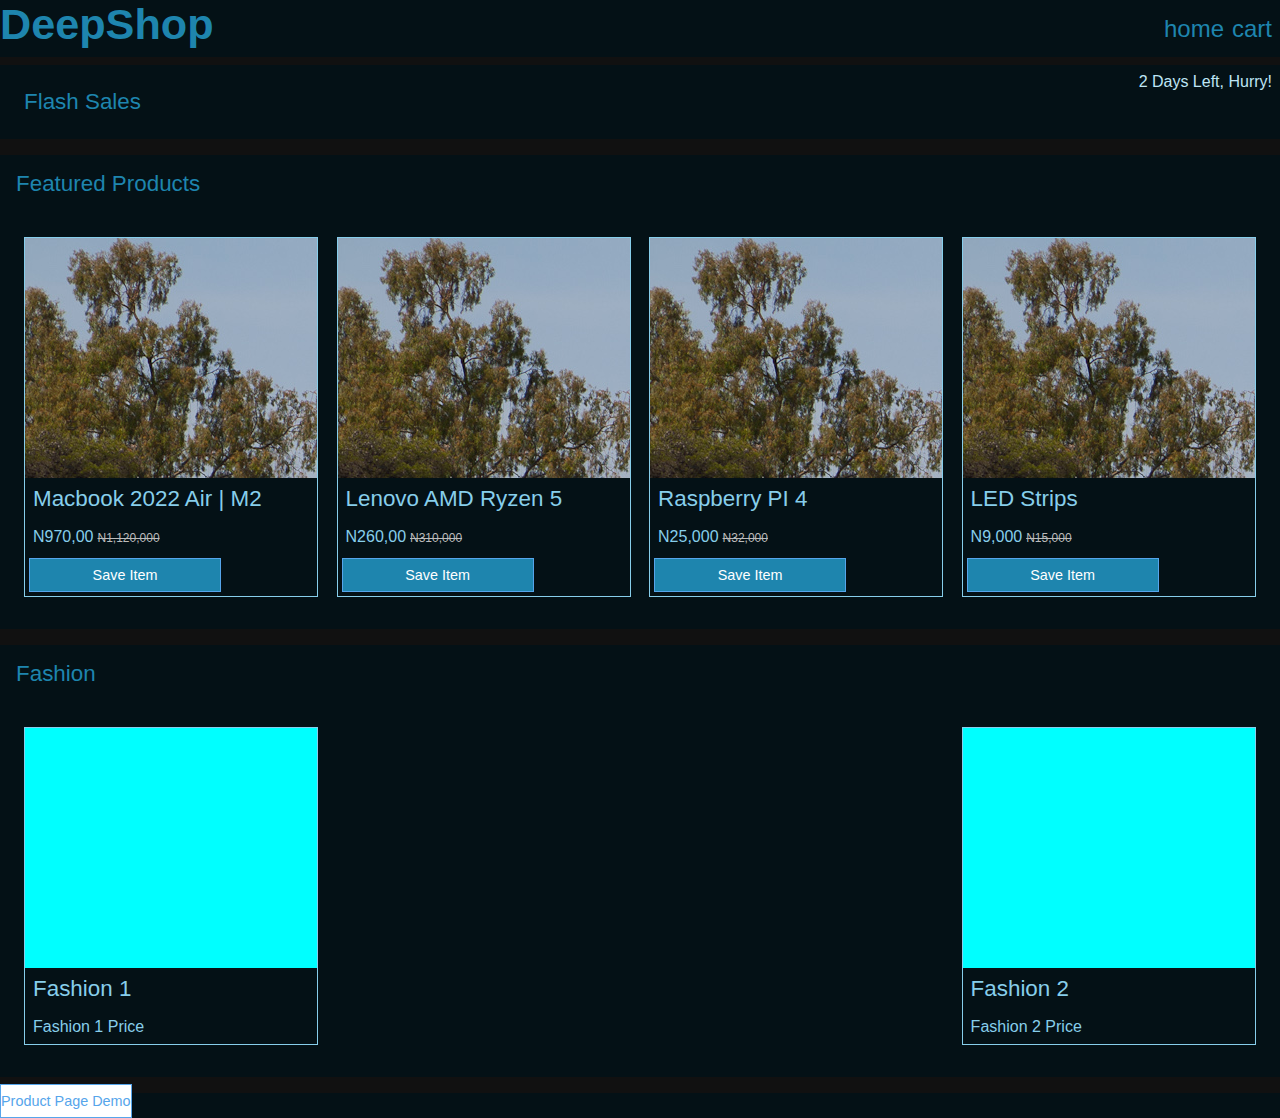
<file: Template1/index.html>
<!DOCTYPE html>
<html lang="en">
<head>
    <meta charset="UTF-8">
    <meta http-equiv="X-UA-Compatible" content="IE=edge">
    <meta name="viewport" content="width=device-width, initial-scale=1.0">
    <title>DeepShop</title>
    <link rel="stylesheet" href="boiler.css">
    <link rel="stylesheet" href="index.css">
    <link rel="stylesheet" href="product.css">
</head>
<body>
    <div class="body">


       <header>
            <h1>DeepShop</h1>
            <ul id="navigationLinks">
                <li class="navitems">
                    home
                </li>
                <li class="navitems">
                    cart
                </li>
            </ul>
       </header>


       <main>
        <div class="flash">
            <div id="saleContainer">
                <h3 id="flashTitle">
                    Flash Sales
                </h3>
                <p id="flashTimer" class="info">
                    2 Days Left, Hurry!
                </p>
            </div>
        </div>


        <div class="productSect">
            <h3 class="featuredHeading">
                Featured Products
            </h3>
                <div id="featured">


                    <div class="itemContainer">
                        <div class="itemImage">
                            <img class="item" src="./demo.jpg" alt="sampleimage">
                        </div>
                        <div class="itemDetails">
                            <h3 class="itemName">Macbook 2022 Air | M2</h3>
                            <p class="itemPrice">
                                N970,00<span class="beforePrice">N1,120,000</span>
                            </p>
                            <button class="btn saveForLater">Save Item</button>
                        </div>
                    </div>

                    <div class="itemContainer">
                        <div class="itemImage">
                            <img class="item"src="./demo.jpg" alt="sampleimage">
                        </div>
                        <div class="itemDetails">
                            <h3 class="itemName">Lenovo AMD Ryzen 5</h3>
                            <p class="itemPrice">
                                N260,00<span class="beforePrice">N310,000</span>
                            </p>
                            <button class="btn saveForLater">Save Item</button>
                        </div>
                    </div>

                    <div class="itemContainer">
                        <div class="itemImage">
                            <img class="item" src="./demo.jpg" alt="sampleimage">
                        </div>
                        <div class="itemDetails">
                            <h3 class="itemName">Raspberry PI 4</h3>
                            <p class="itemPrice">
                                N25,000<span class="beforePrice">N32,000</span>
                            </p>
                            <button class="btn saveForLater">Save Item</button>
                        </div>
                    </div>

                    <div class="itemContainer">
                        <div class="itemImage">
                            <img class="item" src="./demo.jpg" alt="sampleimage">
                        </div>
                        <div class="itemDetails">
                            <h3 class="itemName">LED Strips </h3>
                            <p class="itemPrice">
                                N9,000<span class="beforePrice">N15,000</span>
                            </p>
                            <button class="btn saveForLater">Save Item</button>
                        </div>
                    </div>


                </div>
        </div>


        <!-- Fashion Section -->
        <div class="productSect">
            <h3 class="featuredHeading" class="objectBack">
                Fashion
            </h3>
                <div id="featured">

                    <div class="itemContainer">
                        <div class="itemImage">
    
                        </div>
                        <div class="itemDetails">
                            <h3 class="itemName">Fashion 1</h3>
                            <p class="itemPrice">
                                Fashion 1 Price
                            </p>
                        </div>
                    </div>

                    <div class="itemContainer">
                        <div class="itemImage">
    
                        </div>
                        <div class="itemDetails">
                            <h3 class="itemName">Fashion 2</h3>
                            <p class="itemPrice">
                                Fashion 2 Price
                            </p>
                        </div>
                    </div>

                </div>
        </div>
       </main>


       <div id="product">
        
       </div>


       <footer>
        <a href="./product.html" class="btn">Product Page Demo</a>
       </footer>
    </div>
</body>
</html>
</file>
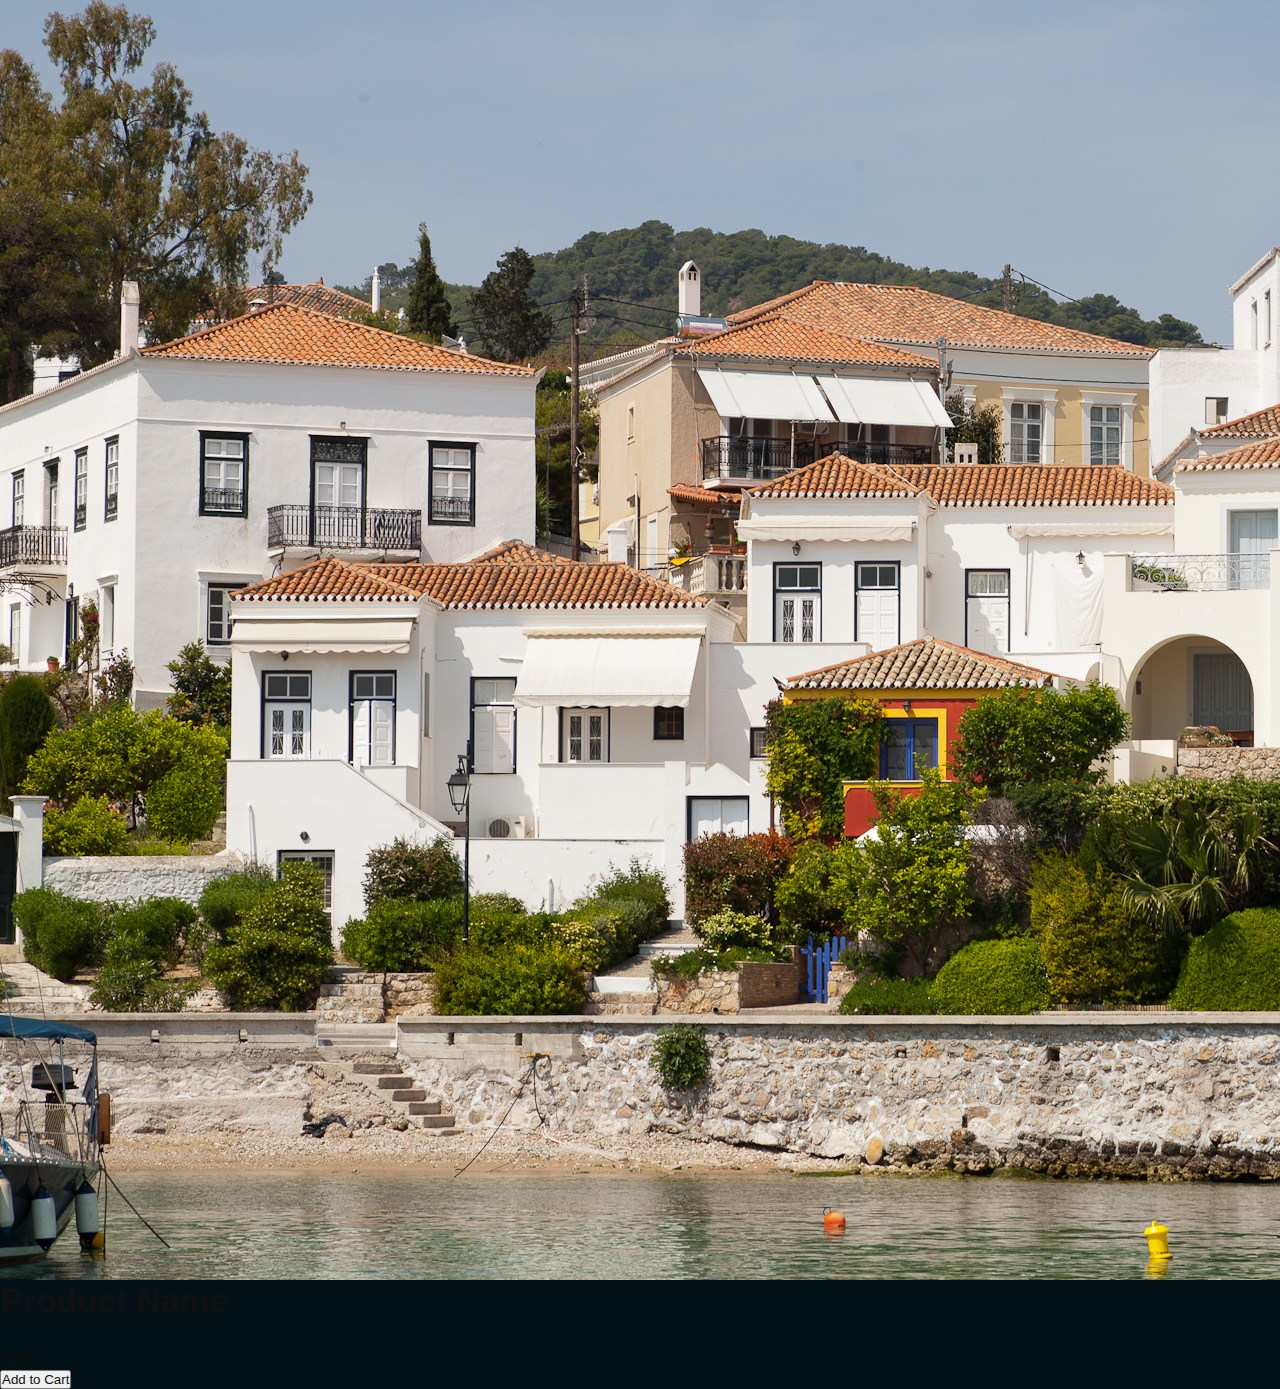
<file: product.html>
<!DOCTYPE html>
<html lang="en">
<head>
    <meta charset="UTF-8">
    <meta http-equiv="X-UA-Compatible" content="IE=edge">
    <link rel="stylesheet" href="boiler.css">
    <link rel="stylesheet" href="index.css">
    <link rel="stylesheet" href="product.css">
    <meta name="viewport" content="width=device-width, initial-scale=1.0">
    <title>Product</title>
</head>
<body>
    <div class="body">
        <div class="productImage">
            <img class="product" src="./demo.jpg" alt="sampleimage">
        </div>
        <div class="name">
            <h2>Product Name</h2>
            <div class="cartAction">
                <p class="price">N500</p>
                <button class="addToCart">
                    Add to Cart
                </button>
            </div>
        </div>
        <div class="details">
            <p id="ProductDetails">
                
            </p>
        </div>
    </div>
</body>
</html>
</file>
<file: Template1/boiler.css>
:root{
    background-color:#041116;
    font-size:50%;
 }
 *{
    box-sizing:border-box;
    font-family:Arial,Helvitica,Sans-serif;
    margin:0;
    padding:0;
    color:#111;
 }
.info{
   color:#BEE5F4;
}
p{
   font-size:2rem;
}
 h1{
    margin-bottom:1rem;
    font-size:5.4rem;
    color:#1E85AE;
 }
 h1>span{
    font-size:2.4rem;
    font-weight:500;
 }
 h2{
    font-size:4.2rem;
    font-weight:700;
    margin-bottom:4rem;
 }
 h3{
    font-size:2.8rem;
    font-weight:500;
    margin:2rem;
    color:#1E85AE;
 }
 
 /* utilities */
 .container{
    width:100vw;
    height:80vh;
    display:flex;
    align-items:center;
    justify-content:center;
    max-width:80rem;
    margin:0 auto;
    padding:0 2rem;
 }
 .inputlabel{
    color:#56a5eb;
    font-size:1.7rem;
    font-weight:500;
    margin:1rem 0 0 0;
    text-align:left;
    width:100%;
 }
 .container > * {
    width:100%;
 }
 .flex-column{
    display:flex;
    flex-direction:column;
    
 }
 .flex-center{
    justify-content:center;
    align-items:center;
 }
 .text-center{
    text-align:center;
 }
 .hidden{
    display:none;
 }
 .basic-input{
    margin:0.5rem 0 2rem 0;
    width:100%;
    border:1px solid #56a5eb;
    font-size:1.8rem;
    padding: 1rem;
    background:#ffffff88;
    color:#56a5eb;
 }
 /* Buttons */
 .btn{
    font-size:1.8rem;
    padding:1rem 0;
    width:24rem;
    text-align:center;
    border:0.1rem solid #56a5eb;
    margin-bottom:1rem;
    text-decoration:none;
    color: #56a5eb;
    background-color:white;
 }
 .btn:hover{
    cursor:pointer;
    box-shadow: 0 0.4rem 1.4rem 0 rgba(86, 185, 255, 0.5);
    transform:translate(-0.1rem);
    transition:transform(150ms);
 }
 .btn[disabled]:hover{
    cursor:not-allowed;
    transition:none;
    box-shadow:none;
 }
 /*
 #playbtn{
    display:none;
 }
 */
 
 
 
 
 /* index styling */
 #namediv{
    margin:auto;
    display:flex;
    flex-direction:column;
    /*align-items:left;*/
    justify-content:flex-start;
    width:50%;
 }
 #error{
    height:0px;
    overlay:hidden;
    width:100vw;
    position:absolute;
    bottom:7rem;
    flex-direction:column;
    align-items:center;
    justify-content:center;
    left:0;
    right:0;
 }
 #errormsg{
    color:#ff1f00a3;
    font-size:2rem;
    margin:auto;
    max-width:70%;
    margin:auto;
    margin-bottom:3rem;
    text-align:center;
    
    font-weight:600;
    
    padding:1rem;
 }
 #loading{
    display:none;
    width:40vw;
    height:50vh;
 }
 #head{
    text-align:center;
    margin:0;
    text-decoration:underline;
 }
 .loadingInfo{
  /*   display:none; */
    font-size:2rem;
    text-align:center;
    margin:auto;
    color:#56a5eb;
 }
 #infoblock{
    display:flex;
 }
</file>
<file: Template1/index.css>
header{
    border-bottom:1rem solid #111;
    display:flex;
    justify-content: space-between;

}
#navigationLinks{
    list-style: none;
    display:flex;
    flex-direction:row;
    justify-content:flex-end;
    margin-right:1rem;

}
.navitems{
    font-size:3rem;
    margin:auto;
    margin-left:1rem;
    color:#1E85AE;
}
.navitems:hover{
    border-bottom:2px solid #1E85AE;
    cursor:pointer;
}
.flash{
    width:100vw;
    padding: 1rem;
    border-bottom:2rem solid #111;
}
#saleContainer{
    display:flex;
    justify-content:space-between;
}
#featured{
    display:flex;
    justify-content:space-between;
    padding:2rem 2rem 3rem 2rem;
    height:auto;
}
#featuredHeading{
    margin:1rem;
 }
.productSect{
    margin-top:2rem;
    border-bottom:2rem solid #111;
}
.itemName{
    color:skyblue;
    margin:0;
    padding:1rem;
}
.itemImage{
    background-color:aqua;
    height:30rem;
    width:100%;
    overflow: hidden;
}
.itemDetails{
    height:auto;
   display:flex;
   flex-direction:column;
}
.itemPrice{
    margin:0;
    padding:1rem;
    color:skyblue;
}
.itemContainer{
    height:auto;
    border: 1px solid skyblue;
    display:flex;
    flex-direction:column;
    width:23vw;
    margin:1rem;
}
.itemContainer:hover{
    transition:500ms;
    box-shadow:0rem 0.3rem 0.3rem  skyblue;
    cursor: pointer;
}
.item{
    object-fit:contain;
}
.beforePrice{
    color:#bbb;
    margin-left:0.5rem;
    text-decoration:line-through;
    font-size:1.5rem;
}
.saveForLater{
    margin:0.5rem;
    background-color:#1E85AE;
    color:white;
}
</file>
<file: Template1/product.css>
.productImage{

}
.product{
    
}
</file>
<file: boiler.css>
:root{
    background-color:#041116;
    font-size:50%;
 }
 *{
    box-sizing:border-box;
    font-family:Arial,Helvitica,Sans-serif;
    margin:0;
    padding:0;
    color:#111;
 }
.info{
   color:#BEE5F4;
}
p{
   font-size:2rem;
}
 h1{
    margin-bottom:1rem;
    font-size:5.4rem;
    color:#1E85AE;
 }
 h1>span{
    font-size:2.4rem;
    font-weight:500;
 }
 h2{
    font-size:4.2rem;
    font-weight:700;
    margin-bottom:4rem;
 }
 h3{
    font-size:2.8rem;
    font-weight:500;
    margin:2rem;
    color:#1E85AE;
 }
 
 /* utilities */
 .container{
    width:100vw;
    height:80vh;
    display:flex;
    align-items:center;
    justify-content:center;
    max-width:80rem;
    margin:0 auto;
    padding:0 2rem;
 }
 .inputlabel{
    color:#56a5eb;
    font-size:1.7rem;
    font-weight:500;
    margin:1rem 0 0 0;
    text-align:left;
    width:100%;
 }
 .container > * {
    width:100%;
 }
 .flex-column{
    display:flex;
    flex-direction:column;
    
 }
 .flex-center{
    justify-content:center;
    align-items:center;
 }
 .text-center{
    text-align:center;
 }
 .hidden{
    display:none;
 }
 .basic-input{
    margin:0.5rem 0 2rem 0;
    width:100%;
    border:1px solid #56a5eb;
    font-size:1.8rem;
    padding: 1rem;
    background:#ffffff88;
    color:#56a5eb;
 }
 /* Buttons */
 .btn{
    font-size:1.8rem;
    padding:1rem 0;
    width:24rem;
    text-align:center;
    border:0.1rem solid #56a5eb;
    margin-bottom:1rem;
    text-decoration:none;
    color: #56a5eb;
    background-color:white;
 }
 .btn:hover{
    cursor:pointer;
    box-shadow: 0 0.4rem 1.4rem 0 rgba(86, 185, 255, 0.5);
    transform:translate(-0.1rem);
    transition:transform(150ms);
 }
 .btn[disabled]:hover{
    cursor:not-allowed;
    transition:none;
    box-shadow:none;
 }
 /*
 #playbtn{
    display:none;
 }
 */
 
 
 
 
 /* index styling */
 #namediv{
    margin:auto;
    display:flex;
    flex-direction:column;
    /*align-items:left;*/
    justify-content:flex-start;
    width:50%;
 }
 #error{
    height:0px;
    overlay:hidden;
    width:100vw;
    position:absolute;
    bottom:7rem;
    flex-direction:column;
    align-items:center;
    justify-content:center;
    left:0;
    right:0;
 }
 #errormsg{
    color:#ff1f00a3;
    font-size:2rem;
    margin:auto;
    max-width:70%;
    margin:auto;
    margin-bottom:3rem;
    text-align:center;
    
    font-weight:600;
    
    padding:1rem;
 }
 #loading{
    display:none;
    width:40vw;
    height:50vh;
 }
 #head{
    text-align:center;
    margin:0;
    text-decoration:underline;
 }
 .loadingInfo{
  /*   display:none; */
    font-size:2rem;
    text-align:center;
    margin:auto;
    color:#56a5eb;
 }
 #infoblock{
    display:flex;
 }
</file>
<file: index.css>
/* Featured Section Styling */

.featured{
    display:flex;
    background-image: url("./res/featured_background.png");
    background-repeat: no-repeat;
    background-position: right;
    background-attachment: fixed;
    background-size: auto;
    height:80vh;
    width:100vw;
    justify-content: center;
    align-items:center;
    /* border-bottom:0.2rem solid #300; */
    box-shadow:0rem 0.3rem 0.3rem #300;
    margin-bottom:2rem;
    overflow: hidden;
}
.featuredDetailsContainer{
    display:flex;
    flex-direction:column;
    align-items:center;
    justify-content:center;
    width:50%;
}
#featuredName{
    font-size:10rem;
    margin:auto auto 4rem 1rem;
}
#featuredCTA{
    border:none;
    font-size:5rem;
    color:#eef;
    background:#974063;
    margin:2rem auto auto 5rem;
    padding:1rem 4rem 1rem 4rem;
}
#featuredCTA:hover{
    transition: 1s;
    background:transparent;
    border:0.3rem solid #974063;
    color:#974063;
    cursor:pointer;
}
#featuredImageContainer{
    height:90%;
    width:30%;
    overflow: hidden;
}
.featuredImage{
    width: 100%;
    height:100%;
    object-position:center;
}



/* Categories Section Styling */
#categoriesContainer{
    display: flex;
    flex-direction:column;
    justify-content: center;
    align-items:center;
    margin:4rem auto 4rem auto;
}
.categories{
    width:98%;
    border-radius:0.5rem;
    border:1px solid #300;
    display:flex;
    align-items:center;
    padding:1rem;
    margin-bottom:1rem;
    justify-content:space-evenly;
}
.categoryContainer{
    height:40rem;
    width:31%;
    margin:auto;
    align-items:center;
    display:flex;
}
.categoryContainer:hover{
    transition:1s;
    box-shadow:0rem 0rem 0.4rem #100;
    border-radius:0.3rem;
}
.categoryName{
    font-size:4rem;
    text-align: center;
    color:#400;
    z-index:4;
    width:100%;
    height:100%;
    text-align:center;
    padding:10rem;
    box-sizing: border-box;
}
.categoryName:hover{
    cursor:pointer;
}
.categoryName:hover{
    transition:1s;
    color:#eef;
    background:#9740638f;
}
#shoes{
    background-image:url("./res/shoes.png");
    background-repeat: no-repeat;
    background-size: 100% 100%;
}
#bags{
    background-image:url("./res/bags.png");
    background-repeat: no-repeat;
    background-size: 100% 100%;
}
#bodyWears{
    background-image:url("./res/clothes.png");
    background-repeat: no-repeat;
    background-size: 100% 100%;
    background-position: center;
    overflow:hidden;
}



/* Trending section styling */
.trending{
    display:flex;
    flex-direction:column;
    border-top:0.4rem solid #300;
    box-shadow:0.2rem 0rem 0.3rem #300;
}
#trendingTitle{
    font-size: 4rem;
    color:#400;
    font-weight:600;
    text-decoration: underline;
    margin-left:1rem;
}
#trendingSection2{
    display:flex;
    align-items:center;
    justify-content: center;
}
.trendingItemContainer{
    width:30vw;
    overflow: hidden;
    height:50rem;
    border:1px solid #300;
    margin:auto 1rem auto 1rem;
    display:flex;
    flex-direction:column;
}
.trendingItemImageContainer{
    overflow: hidden;
}
.trendingItemContainer:hover{
    transition:1s;
    cursor:pointer;
}
.trendingItemImage{
    object-position: center;
    width:100%;
    height:140%;
}
.trendingItemImage:hover{
    transition:1s;
    transform: scale(1.05);
}
.trendingItemDetails{
    height:30%;
    margin-left:1rem;
}
.trendingItemName{
    color:#100;
    font-size:3rem;
}
.trendingItemPrice{
    color:black;
    font-size:2rem;
}
</file>
<file: product.css>
.productImage{

}
.product{
    
}
</file>
